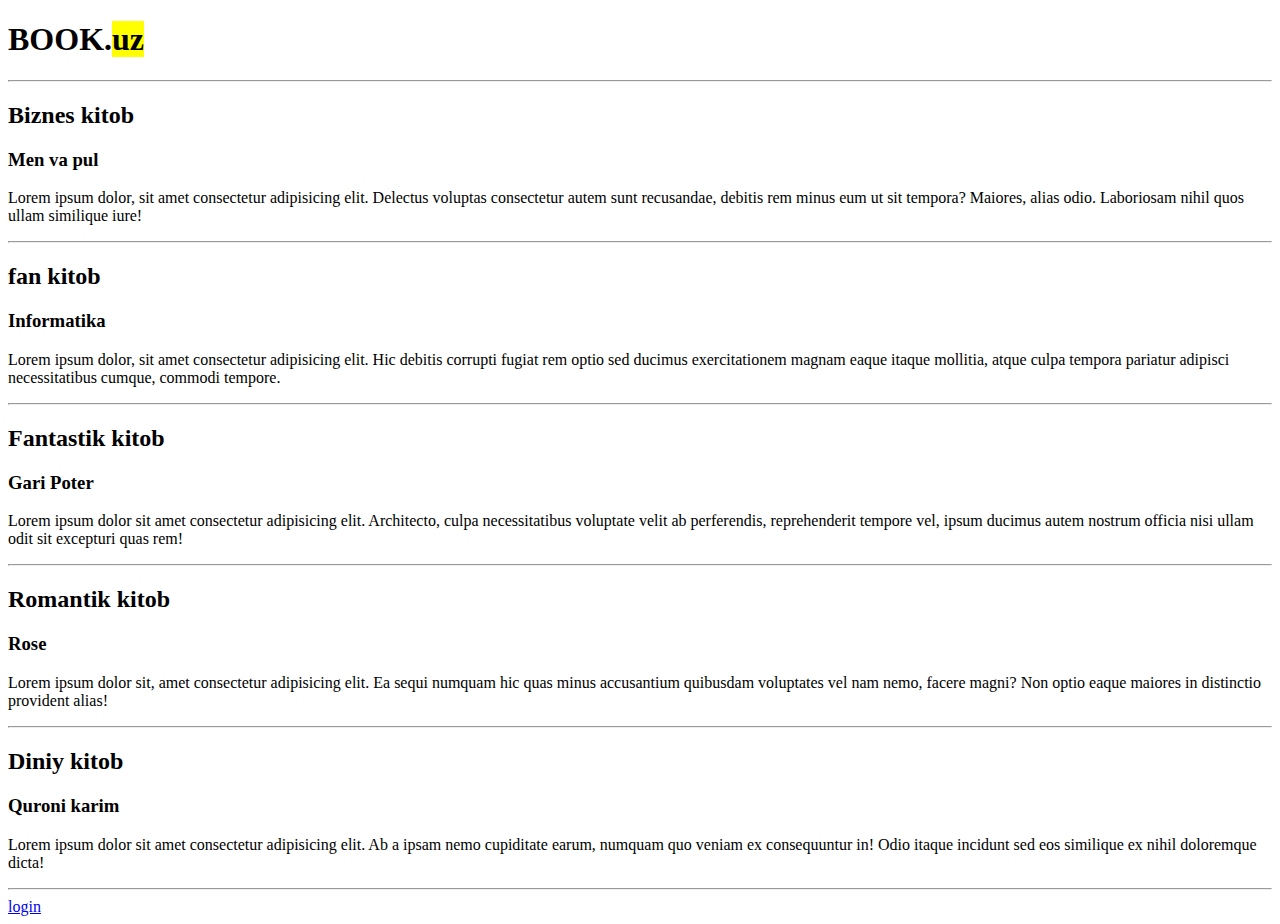
<file: index.html>
<!DOCTYPE html>
<html lang="en">
<head>
    <meta charset="UTF-8">
    <meta http-equiv="X-UA-Compatible" content="IE=edge">
    <meta name="viewport" content="width=device-width, initial-scale=1.0">
    <title>Document</title>
</head>
<body>
    <h1>BOOK.<mark>uz</mark></h1>
    <hr>
    <h2><b>Biznes kitob</b></h2>
    <h3>Men va pul</h3>
    <p>Lorem ipsum dolor, sit amet consectetur adipisicing elit. Delectus voluptas consectetur autem sunt recusandae, debitis rem minus eum ut sit tempora? Maiores, alias odio. Laboriosam nihil quos ullam similique iure!</p>
    <hr>
    <h2><b>fan kitob</b></h2>
    <h3>Informatika</h3>
    <p>Lorem ipsum dolor, sit amet consectetur adipisicing elit. Hic debitis corrupti fugiat rem optio sed ducimus exercitationem magnam eaque itaque mollitia, atque culpa tempora pariatur adipisci necessitatibus cumque, commodi tempore.</p>
    <hr>
    <h2><b>Fantastik kitob</b></h2>
    <h3>Gari Poter</h3>
    <p>Lorem ipsum dolor sit amet consectetur adipisicing elit. Architecto, culpa necessitatibus voluptate velit ab perferendis, reprehenderit tempore vel, ipsum ducimus autem nostrum officia nisi ullam odit sit excepturi quas rem!</p>
    <hr>
    <h2><b>Romantik kitob</b></h2>
    <h3>Rose</h3>
    <p>Lorem ipsum dolor sit, amet consectetur adipisicing elit. Ea sequi numquam hic quas minus accusantium quibusdam voluptates vel nam nemo, facere magni? Non optio eaque maiores in distinctio provident alias!</p>
    <hr>
    <h2><b>Diniy kitob</b></h2>
    <h3>Quroni karim</h3>
    <p>Lorem ipsum dolor sit amet consectetur adipisicing elit. Ab a ipsam nemo cupiditate earum, numquam quo veniam ex consequuntur in! Odio itaque incidunt sed eos similique ex nihil doloremque dicta!</p>
    <hr>
    <a href="login.html">login</a>
</body>
</html>
</file>
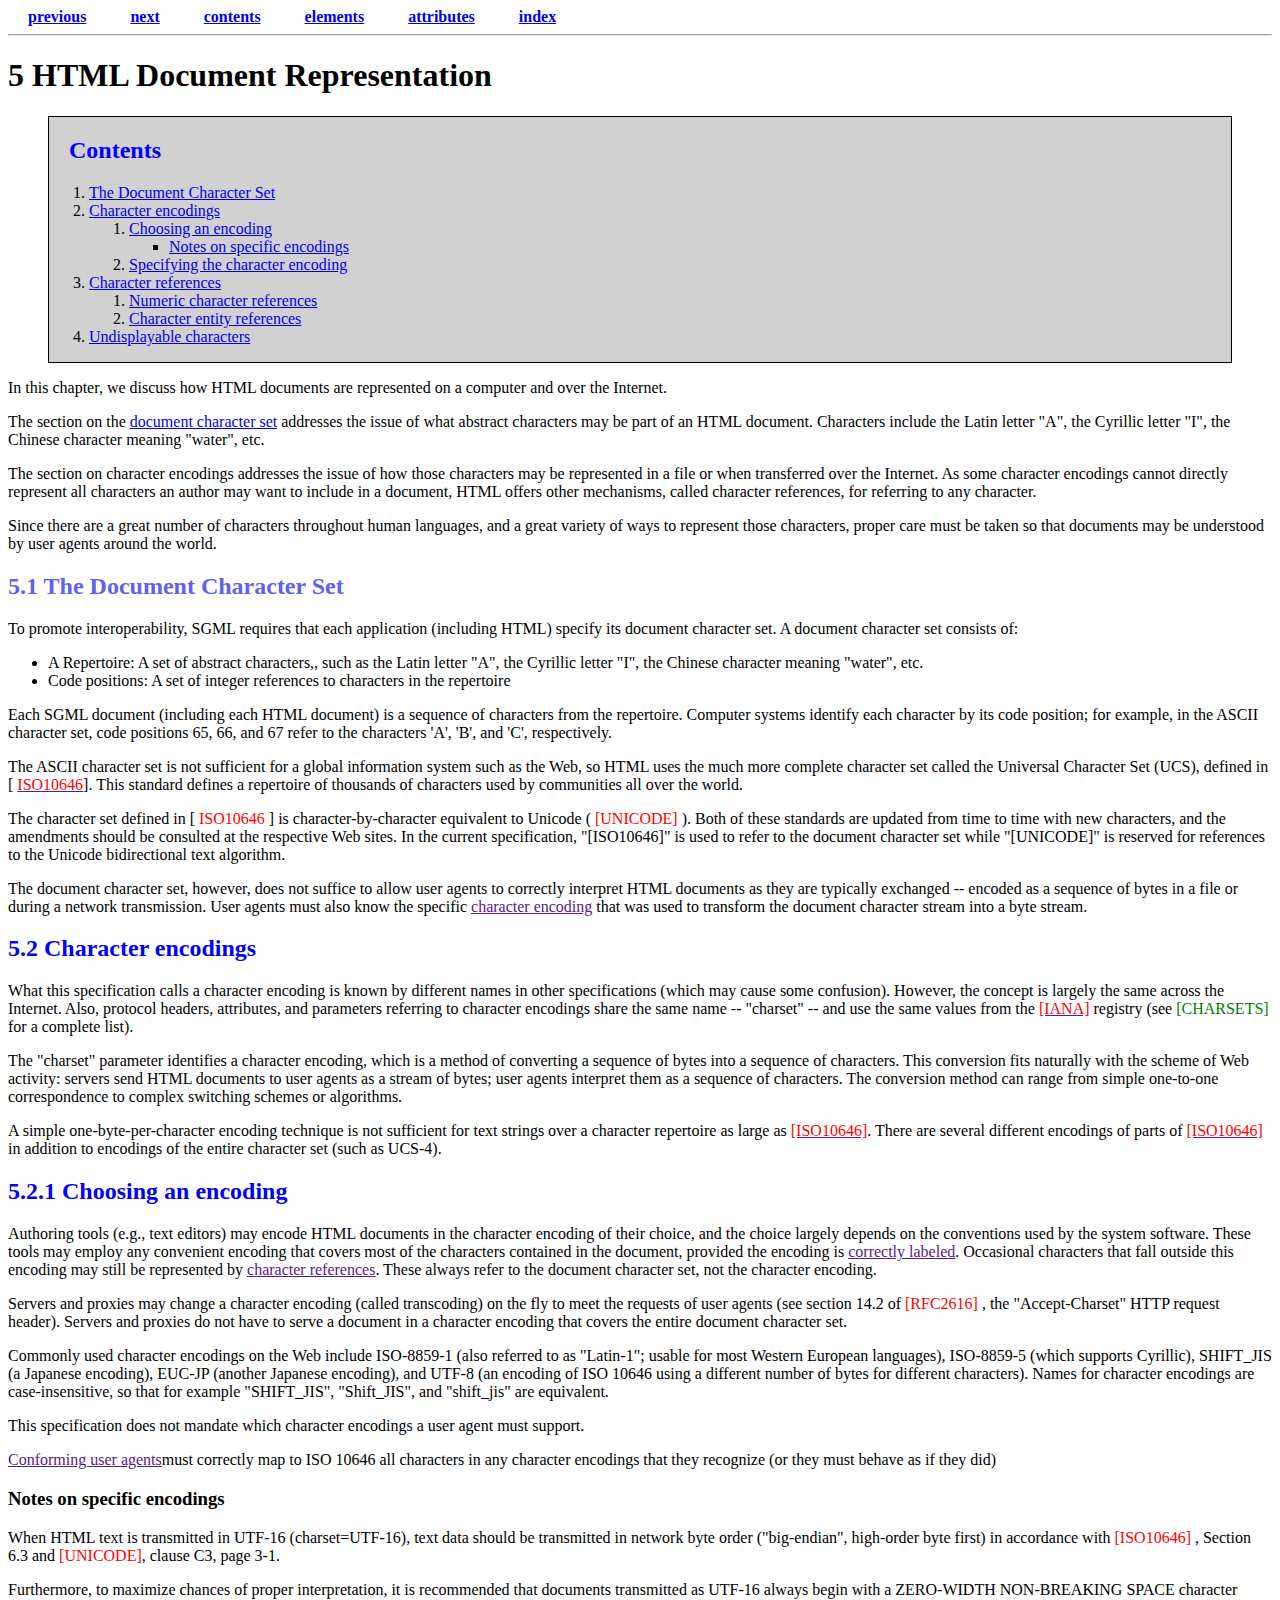
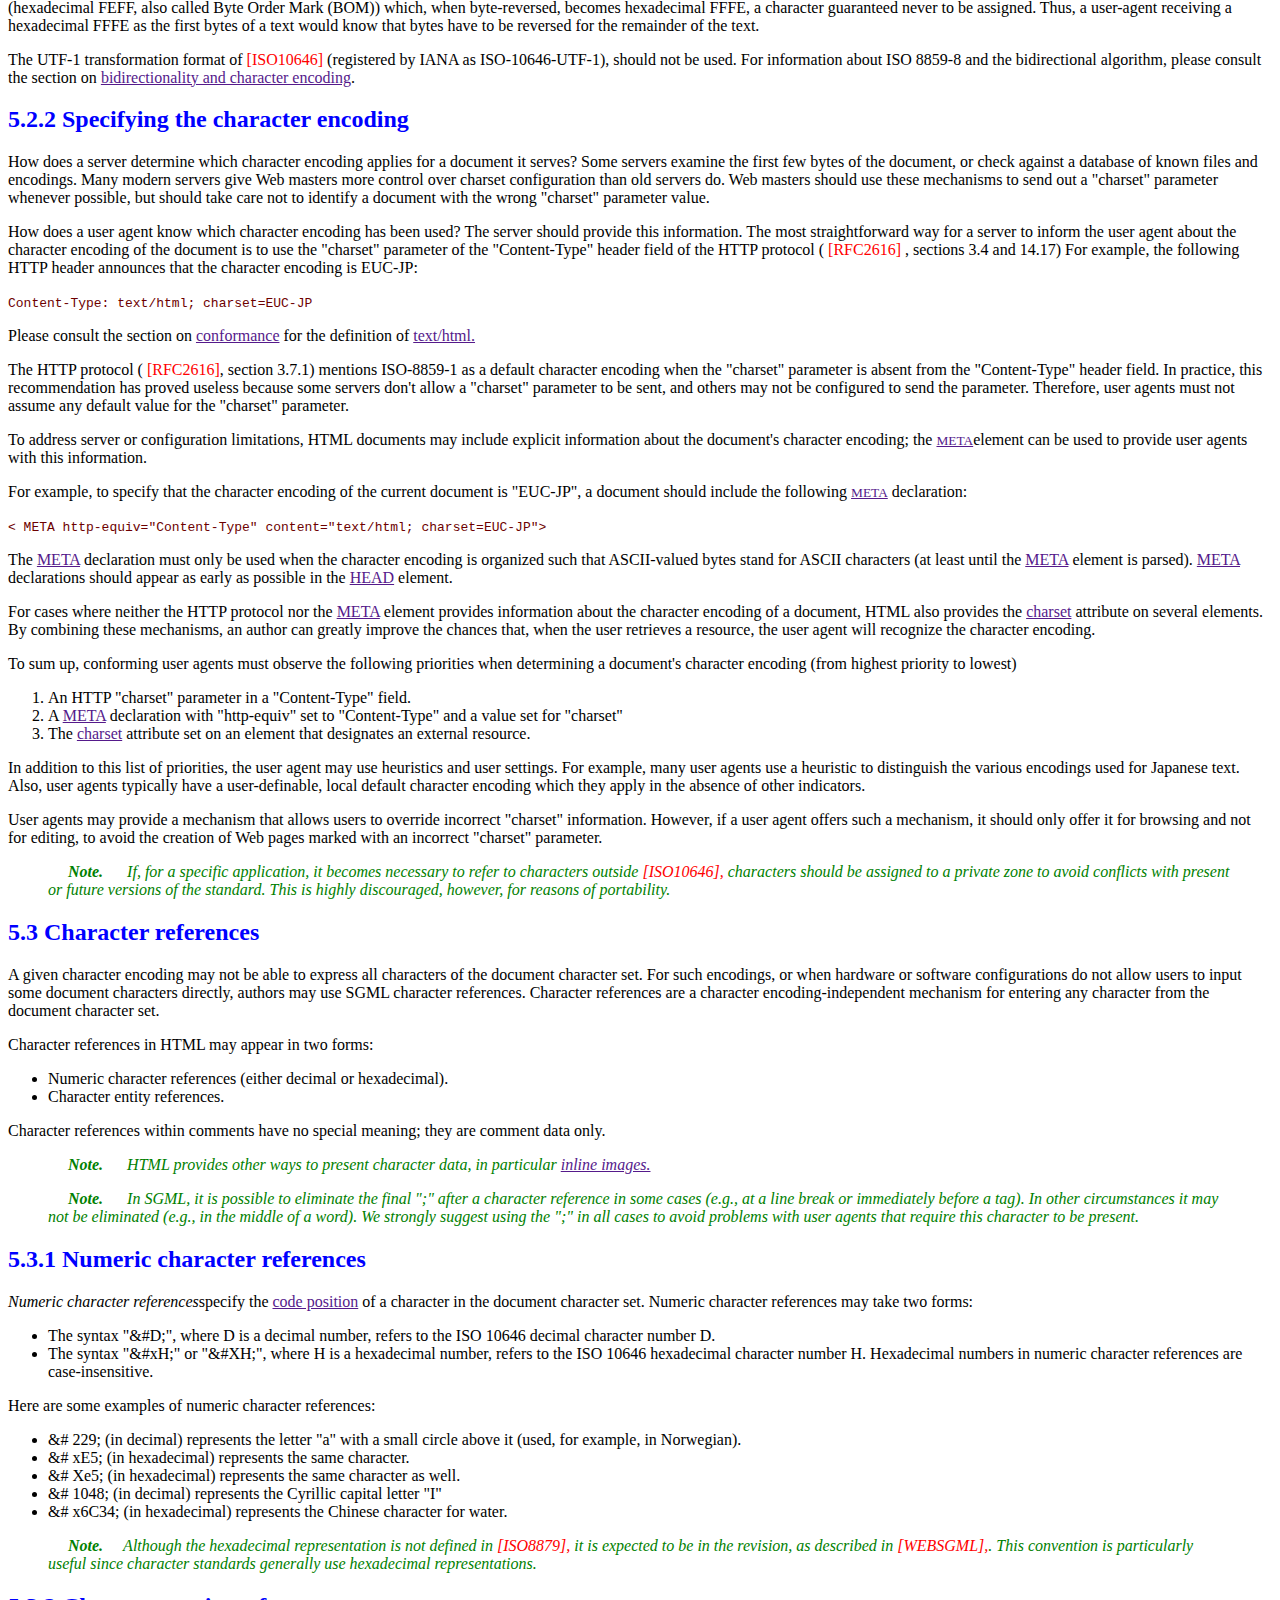
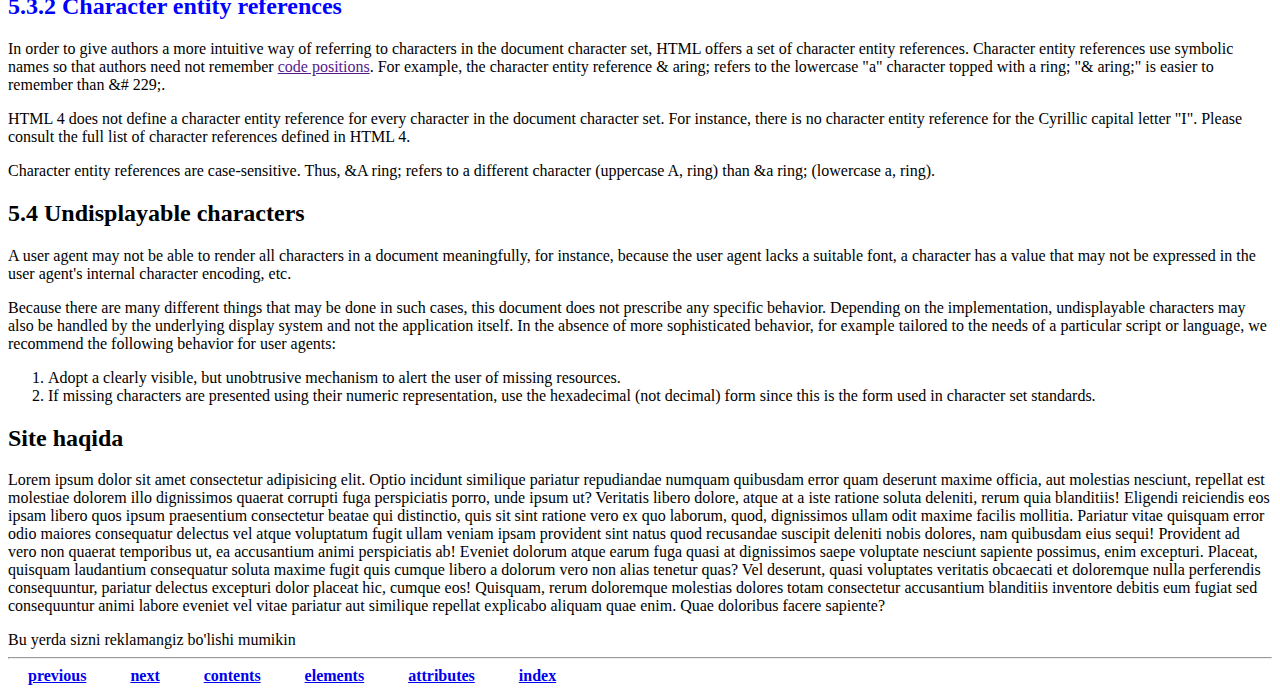
<file: amaliyot/index.html>
<!DOCTYPE html>
<html lang="en">
<head>
    <meta charset="UTF-8">
    <meta http-equiv="X-UA-Compatible" content="IE=edge">
    <meta name="viewport" content="width=device-width, initial-scale=1.0">
    <title>Document</title>
    <style>
        *{
            scroll-behavior: smooth !important;
        }
        b{
            margin: 10px;
            padding: 0 10px;
            text-align: center;
        }

    </style>
</head>
<body>
    <nav>
        <b><a href="#">previous</a></b>
        <b><a href="#">next</a></b>
        <b><a href="#">contents</a></b>
        <b><a href="#">elements</a></b>
        <b><a href="#">attributes</a></b>
        <b><a href="#">index</a></b>
    </nav>
    <hr>
    <h1>5 HTML Document Representation</h1>
    <blockquote>
    <div style="border: 1px solid black; background:rgb(209, 209, 209);">

        <p>
        <h2 style="color: blue;"><b>Contents</b></h2>
        </p>
        <ol>
            <li><a href="#5.1 The Document Character Set">The Document Character Set</a></li>
            <li><a href="#5.2 Character encodings">Character encodings</a>
                <ol>
                    <li><a href="#5.2.1 Choosing an encoding">Choosing an encoding</a>
                        <ul style="list-style-type: square;">
                            <li><a href="#Notes on specific encodings">Notes on specific encodings</a></li>
                        </ul>
                        <li><a href="#5.2.2 Specifying the character encoding">Specifying the character encoding</a></li>
                    </li>
                </ol>
                <li><a href="#5.3 Character references">Character references</a></li>
            </li>
            <ol>
                <li><a href="#5.3.1 Numeric character references">Numeric character references</a></li>
                <li><a href="#5.3.2 Character entity references">Character entity references</a></li>
            </ol>
            <li><a href="#5.4 Undisplayable characters">Undisplayable characters</a></li>
        </ol>
    </div>
</blockquote>
    <p>In this chapter, we discuss how HTML documents are represented on a computer and over the Internet.</p>
    <p>The section on the <a href="#5.1 The Document Character Set">document character set</a> addresses the issue of what abstract characters may be part of an HTML document. Characters include the Latin letter "A", the Cyrillic letter "I", the Chinese character meaning "water", etc.</p>
    <p>The section on character encodings addresses the issue of how those characters may be represented in a file or when transferred over the Internet. As some character encodings cannot directly represent all characters an author may want to include in a document, HTML offers other mechanisms, called character references, for referring to any character.</p>
    <p>Since there are a great number of characters throughout human languages, and a great variety of ways to represent those characters, proper care must be taken so that documents may be understood by user agents around the world.</p>
    <main>

        <section id="5.1 The Document Character Set">
    <h2 style="color: rgb(97, 97, 240);" id="5.1 The Document Character Set">5.1 The Document Character Set</h2>
    <p>To promote interoperability, SGML requires that each application (including HTML) specify its document character set. A document character set consists of:</p>

    <ul>
        <li>A Repertoire: A set of abstract characters,, such as the Latin letter "A", the Cyrillic letter "I", the Chinese character meaning "water", etc.</li>
        <li>Code positions: A set of integer references to characters in the repertoire</li>
    </ul>
    
    <p>Each SGML document (including each HTML document) is a sequence of characters from the repertoire. Computer systems identify each character by its code position; for example, in the ASCII character set, code positions 65, 66, and 67 refer to the characters 'A', 'B', and 'C', respectively.</p>
    <p>The ASCII character set is not sufficient for a global information system such as the Web, so HTML uses the much more complete character set called the Universal Character Set (UCS), defined in [ <a href=""><span style="color: red;">ISO10646</span></a>]. This standard defines a repertoire of thousands of characters used by communities all over the world.</p>
    <p>The character set defined in [ <span style="color: red;">ISO10646</span> ] is character-by-character equivalent to Unicode ( <span style="color: red;">[UNICODE]</span> ). Both of these standards are updated from time to time with new characters, and the amendments should be consulted at the respective Web sites. In the current specification, "[ISO10646]" is used to refer to the document character set while "[UNICODE]" is reserved for references to the Unicode bidirectional text algorithm.</p>
    <p>The document character set, however, does not suffice to allow user agents to correctly interpret HTML documents as they are typically exchanged -- encoded as a sequence of bytes in a file or during a network transmission. User agents must also know the specific <a href="">character encoding</a> that was used to transform the document character stream into a byte stream.</p>
</section>

<section  id="5.2 Character encodings">
    <h2 style="color: blue;">5.2 Character encodings</h2>
    <p>What this specification calls a character encoding is known by different names in other specifications (which may cause some confusion). However, the concept is largely the same across the Internet. Also, protocol headers, attributes, and parameters referring to character encodings share the same name -- "charset" -- and use the same values from the      <a href=""><span style="color: red;">[IANA]</span></a> registry (see <span style="color: green;">[CHARSETS]</span>  for a complete list).</p>
    <p>The "charset" parameter identifies a character encoding, which is a method of converting a sequence of bytes into a sequence of characters. This conversion fits naturally with the scheme of Web activity: servers send HTML documents to user agents as a stream of bytes; user agents interpret them as a sequence of characters. The conversion method can range from simple one-to-one correspondence to complex switching schemes or algorithms.</p>
    <p>A simple one-byte-per-character encoding technique is not sufficient for text strings over a character repertoire as large as <a href=""><span style="color: red;">[ISO10646]</span></a>. There are several different encodings of parts of <a href=""><span style="color: red;">[ISO10646]</span></a> in addition to encodings of the entire character set (such as UCS-4).</p>
</section>

<section id="5.2.1 Choosing an encoding">
    <h2 style="color: blue;">5.2.1 Choosing an encoding</h2>
    Authoring tools (e.g., text editors) may encode HTML documents in the character encoding of their choice, and the choice largely depends on the conventions used by the system software. These tools may employ any convenient encoding that covers most of the characters contained in the document, provided the encoding is <a href=""> correctly labeled</a>. Occasional characters that fall outside this encoding may still be represented by <a href="">character references</a>. These always refer to the document character set, not the character encoding.

    <p>Servers and proxies may change a character encoding (called transcoding) on the fly to meet the requests of user agents (see section 14.2 of<a href=""></a> <span style="color: red;">[RFC2616]</span></a> , the "Accept-Charset" HTTP request header). Servers and proxies do not have to serve a document in a character encoding that covers the entire document character set.</p>

    <p>Commonly used character encodings on the Web include ISO-8859-1 (also referred to as "Latin-1"; usable for most Western European languages), ISO-8859-5 (which supports Cyrillic), SHIFT_JIS (a Japanese encoding), EUC-JP (another Japanese encoding), and UTF-8 (an encoding of ISO 10646 using a different number of bytes for different characters). Names for character encodings are case-insensitive, so that for example "SHIFT_JIS", "Shift_JIS", and "shift_jis" are equivalent.</p>

    <p>This specification does not mandate which character encodings a user agent must support.</p>

    <p><a href="">Conforming user agents</a>must correctly map to ISO 10646 all characters in any character encodings that they recognize (or they must behave as if they did)</p>
</section>

    <section id="Notes on specific encodings">
    <h3><strong>Notes on specific encodings</strong> </h3>

    <p>When HTML text is transmitted in UTF-16 (charset=UTF-16), text data should be transmitted in network byte order ("big-endian", high-order byte first) in accordance with <a href=""></a> <span style="color: red;">[ISO10646]</span></a> , Section 6.3 and <a href=""></a> <span style="color: red;">[UNICODE]</span></a>, clause C3, page 3-1.</p>

    <p>Furthermore, to maximize chances of proper interpretation, it is recommended that documents transmitted as UTF-16 always begin with a ZERO-WIDTH NON-BREAKING SPACE character (hexadecimal FEFF, also called Byte Order Mark (BOM)) which, when byte-reversed, becomes hexadecimal FFFE, a character guaranteed never to be assigned. Thus, a user-agent receiving a hexadecimal FFFE as the first bytes of a text would know that bytes have to be reversed for the remainder of the text.</p>
    
    <p>The UTF-1 transformation format of <a href=""></a> <span style="color: red;">[ISO10646] </span></a> (registered by IANA as ISO-10646-UTF-1), should not be used. For information about ISO 8859-8 and the bidirectional algorithm, please consult the section on <a href="">bidirectionality and character encoding</a>.</p>
</section>

<section id="5.2.2 Specifying the character encoding">
    <h2 style="color: blue;">5.2.2 Specifying the character encoding</h2>
    <p>How does a server determine which character encoding applies for a document it serves? Some servers examine the first few bytes of the document, or check against a database of known files and encodings. Many modern servers give Web masters more control over charset configuration than old servers do. Web masters should use these mechanisms to send out a "charset" parameter whenever possible, but should take care not to identify a document with the wrong "charset" parameter value.</p>

    <p>How does a user agent know which character encoding has been used? The server should provide this information. The most straightforward way for a server to inform the user agent about the character encoding of the document is to use the "charset" parameter of the "Content-Type" header field of the HTTP protocol (  <a href=""></a> <span style="color: red;">[RFC2616]</span></a> , sections 3.4 and 14.17) For example, the following HTTP header announces that the character encoding is EUC-JP:</p>

    <code style="color: rgb(109, 0, 0);">Content-Type: text/html; charset=EUC-JP</code>

    <p>Please consult the section on <a href="">conformance</a>  for the definition of <a href="">text/html.</a></p>

    <p>The HTTP protocol ( <a href=""></a> <span style="color: red;">[RFC2616]</span></a>, section 3.7.1) mentions ISO-8859-1 as a default character encoding when the "charset" parameter is absent from the "Content-Type" header field. In practice, this recommendation has proved useless because some servers don't allow a "charset" parameter to be sent, and others may not be configured to send the parameter. Therefore, user agents must not assume any default value for the "charset" parameter.</p>

    <p>To address server or configuration limitations, HTML documents may include explicit information about the document's character encoding; the <a href=""><small>META</small></a>element can be used to provide user agents with this information.</p>

    <p>
        For example, to specify that the character encoding of the current document is "EUC-JP", a document should include the following <a href=""><small>META</small></a> declaration:</p>

        <code style="color: rgb(109, 0, 0);">< META http-equiv="Content-Type" content="text/html; charset=EUC-JP"></code>

        <p>The <a href="">META</a> declaration must only be used when the character encoding is organized such that ASCII-valued bytes stand for ASCII characters (at least until the <a href="">META</a> element is parsed). <a href="">META</a> declarations should appear as early as possible in the <a href="">HEAD</a> element.</p>

        <p>For cases where neither the HTTP protocol nor the <a href="">META</a> element provides information about the character encoding of a document, HTML also provides the <a href="">charset</a> attribute on several elements. By combining these mechanisms, an author can greatly improve the chances that, when the user retrieves a resource, the user agent will recognize the character encoding.</p>

        <p>To sum up, conforming user agents must observe the following priorities when determining a document's character encoding (from highest priority to lowest)</p>

        <ol>
            <li>An HTTP "charset" parameter in a "Content-Type" field.</li>
            <li>A <a href="">META</a> declaration with "http-equiv" set to "Content-Type" and a value set for "charset"</li>
            <li>The <a href="">charset</a>  attribute set on an element that designates an external resource.</li>
        </ol>

        <p>In addition to this list of priorities, the user agent may use heuristics and user settings. For example, many user agents use a heuristic to distinguish the various encodings used for Japanese text. Also, user agents typically have a user-definable, local default character encoding which they apply in the absence of other indicators.</p>

        <p>User agents may provide a mechanism that allows users to override incorrect "charset" information. However, if a user agent offers such a mechanism, it should only offer it for browsing and not for editing, to avoid the creation of Web pages marked with an incorrect "charset" parameter.</p>
<blockquote cite="">
        <p style="color: green;"><i><b>Note.</b> If, for a specific application, it becomes necessary to refer to characters outside <a href=""></a> <span style="color: red;">[ISO10646],</span></a> characters should be assigned to a private zone to avoid conflicts with present or future versions of the standard. This is highly discouraged, however, for reasons of portability.</i></p>
    </blockquote>
</section>

<section id="5.3 Character references">
    <h2 style="color: blue;">5.3 Character references</h2>

    <p>A given character encoding may not be able to express all characters of the document character set. For such encodings, or when hardware or software configurations do not allow users to input some document characters directly, authors may use SGML character references. Character references are a character encoding-independent mechanism for entering any character from the document character set.</p>

    <p>Character references in HTML may appear in two forms:</p>
    
    <ul>
        <li>Numeric character references (either decimal or hexadecimal).</li>
        <li>Character entity references.</li>
    </ul>

    <p>Character references within comments have no special meaning; they are comment data only.</p>

    <blockquote cite="">
        <p style="color: green;"><i><b>Note.</b> HTML provides other ways to present character data, in particular <a href=""> inline images.</a></i></p>
    </blockquote>

    <blockquote cite="">
        <p style="color: green;"><i><b>Note.</b> In SGML, it is possible to eliminate the final ";" after a character reference in some cases (e.g., at a line break or immediately before a tag). In other circumstances it may not be eliminated (e.g., in the middle of a word). We strongly suggest using the ";" in all cases to avoid problems with user agents that require this character to be present.</i></p>
    </blockquote>
</section>

<section id="5.3.1 Numeric character references">
    <h2 style="color: blue;">5.3.1 Numeric character references</h2>
    <p><i>Numeric character references</i>specify the <a href="">code position</a>  of a character in the document character set. Numeric character references may take two forms:</p>
    <ul>
        <li>The syntax "&#D;", where D is a decimal number, refers to the ISO 10646 decimal character number D.</li>
        <li>The syntax "&#xH;" or "&#XH;", where H is a hexadecimal number, refers to the ISO 10646 hexadecimal character number H. Hexadecimal numbers in numeric character references are case-insensitive.</li>
    </ul>

    <p>Here are some examples of numeric character references:</p>

    <ul>
        <li>&# 229; (in decimal) represents the letter "a" with a small circle above it (used, for example, in Norwegian).</li>
        <li>&# xE5; (in hexadecimal) represents the same character.</li>
        <li>&# Xe5; (in hexadecimal) represents the same character as well.
        </li>
        <li>&# 1048; (in decimal) represents the Cyrillic capital letter "I"</li>
        <li>&# x6C34; (in hexadecimal) represents the Chinese character for water.</li>
    </ul>

    <blockquote cite="">
        <p style="color: green;"><i><b>Note.</b>Although the hexadecimal representation is not defined in <span style="color: red;"> [ISO8879],</span> it is expected to be in the revision, as described in  <span style="color: red;">[WEBSGML],</span>. This convention is particularly useful since character standards generally use hexadecimal representations.</i></p>
    </blockquote>
</section>
<section id="5.3.2 Character entity references">
    <h2 style="color: blue;">5.3.2 Character entity references</h2>

    <p>In order to give authors a more intuitive way of referring to characters in the document character set, HTML offers a set of character entity references. Character entity references use symbolic names so that authors need not remember    <a href="">code positions</a>. For example, the character entity reference & aring; refers to the lowercase "a" character topped with a ring; "& aring;" is easier to remember than &# 229;.
    </p>

    <p>HTML 4 does not define a character entity reference for every character in the document character set. For instance, there is no character entity reference for the Cyrillic capital letter "I". Please consult the full list of character references defined in HTML 4.</p>

    <p>Character entity references are case-sensitive. Thus, &A ring; refers to a different character (uppercase A, ring) than &a ring; (lowercase a, ring).</p>
</section>

<section id="5.4 Undisplayable characters">

    <h2>5.4 Undisplayable characters</h2>

    <p>A user agent may not be able to render all characters in a document meaningfully, for instance, because the user agent lacks a suitable font, a character has a value that may not be expressed in the user agent's internal character encoding, etc.</p>
    
    <p>Because there are many different things that may be done in such cases, this document does not prescribe any specific behavior. Depending on the implementation, undisplayable characters may also be handled by the underlying display system and not the application itself. In the absence of more sophisticated behavior, for example tailored to the needs of a particular script or language, we recommend the following behavior for user agents:</p>

    <ol>
        <li>Adopt a clearly visible, but unobtrusive mechanism to alert the user of missing resources.</li>
        <li>If missing characters are presented using their numeric representation, use the hexadecimal (not decimal) form since this is the form used in character set standards.</li>
    </ol>

</section>
    </main>
    <article>
        <h2>Site haqida</h2>
        <p>Lorem ipsum dolor sit amet consectetur adipisicing elit. Optio incidunt similique pariatur repudiandae numquam quibusdam error quam deserunt maxime officia, aut molestias nesciunt, repellat est molestiae dolorem illo dignissimos quaerat corrupti fuga perspiciatis porro, unde ipsum ut? Veritatis libero dolore, atque at a iste ratione soluta deleniti, rerum quia blanditiis! Eligendi reiciendis eos ipsam libero quos ipsum praesentium consectetur beatae qui distinctio, quis sit sint ratione vero ex quo laborum, quod, dignissimos ullam odit maxime facilis mollitia. Pariatur vitae quisquam error odio maiores consequatur delectus vel atque voluptatum fugit ullam veniam ipsam provident sint natus quod recusandae suscipit deleniti nobis dolores, nam quibusdam eius sequi! Provident ad vero non quaerat temporibus ut, ea accusantium animi perspiciatis ab! Eveniet dolorum atque earum fuga quasi at dignissimos saepe voluptate nesciunt sapiente possimus, enim excepturi. Placeat, quisquam laudantium consequatur soluta maxime fugit quis cumque libero a dolorum vero non alias tenetur quas? Vel deserunt, quasi voluptates veritatis obcaecati et doloremque nulla perferendis consequuntur, pariatur delectus excepturi dolor placeat hic, cumque eos! Quisquam, rerum doloremque molestias dolores totam consectetur accusantium blanditiis inventore debitis eum fugiat sed consequuntur animi labore eveniet vel vitae pariatur aut similique repellat explicabo aliquam quae enim. Quae doloribus facere sapiente?</p>
    </article>
    <aside>
        Bu yerda sizni reklamangiz bo'lishi mumikin
    </aside>
    <hr>
    <footer>
        <b><a href="#">previous</a></b>
        <b><a href="#">next</a></b>
        <b><a href="#">contents</a></b>
        <b><a href="#">elements</a></b>
        <b><a href="#">attributes</a></b>
        <b><a href="#">index</a></b>
    </footer>
</body>
</html>
</file>
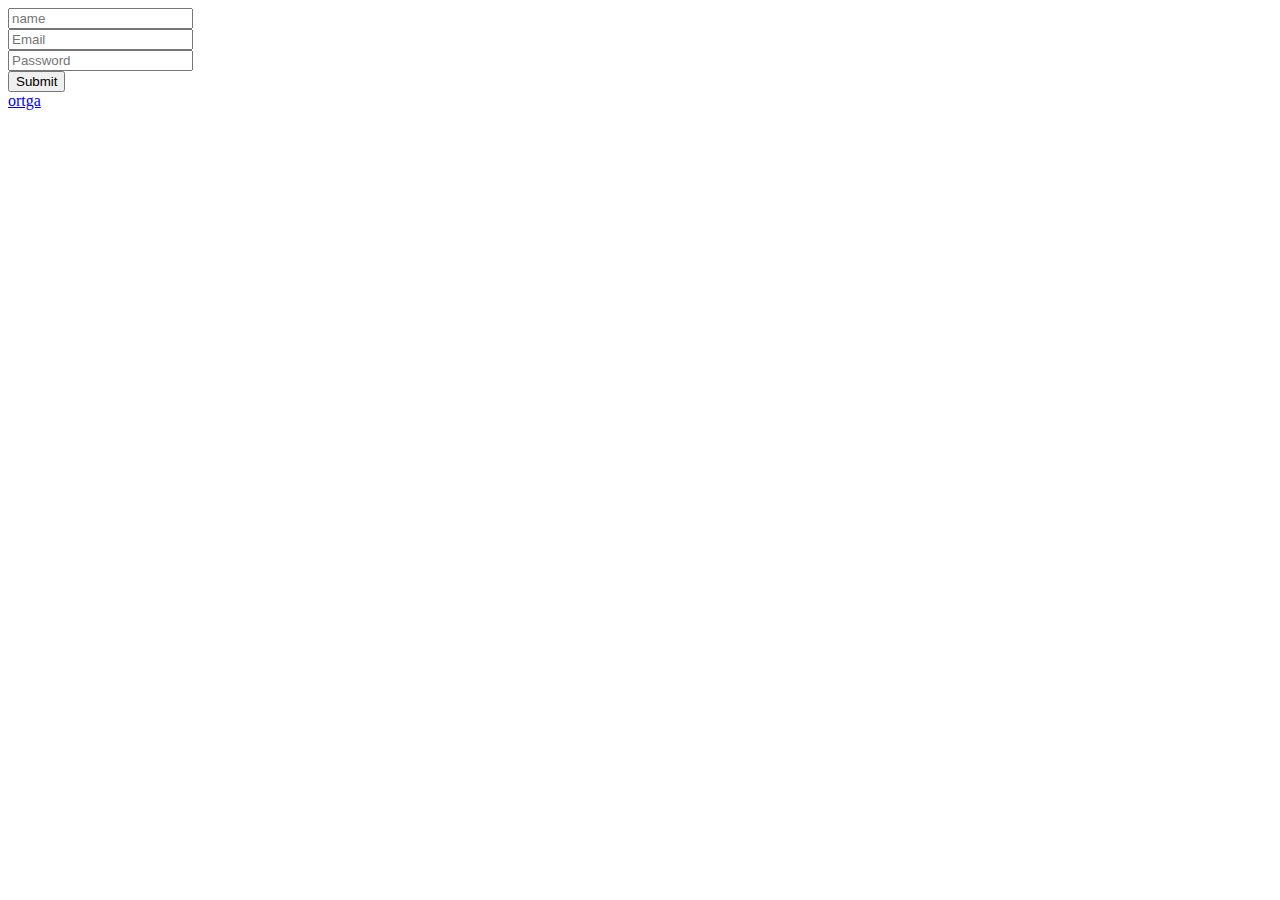
<file: login.html>
<!DOCTYPE html>
<html lang="en">
<head>
    <meta charset="UTF-8">
    <meta http-equiv="X-UA-Compatible" content="IE=edge">
    <meta name="viewport" content="width=device-width, initial-scale=1.0">
    <title>Document</title>
</head>
<body>
    <input type="name" placeholder="name">
    <br>
    <input type="Email" placeholder="Email">
    <br>
    <input type="password" placeholder="Password">
    <br>
    <input type="submit">
    <br>
    <a href="index.html">ortga</a>
</body>
</html>
</file>
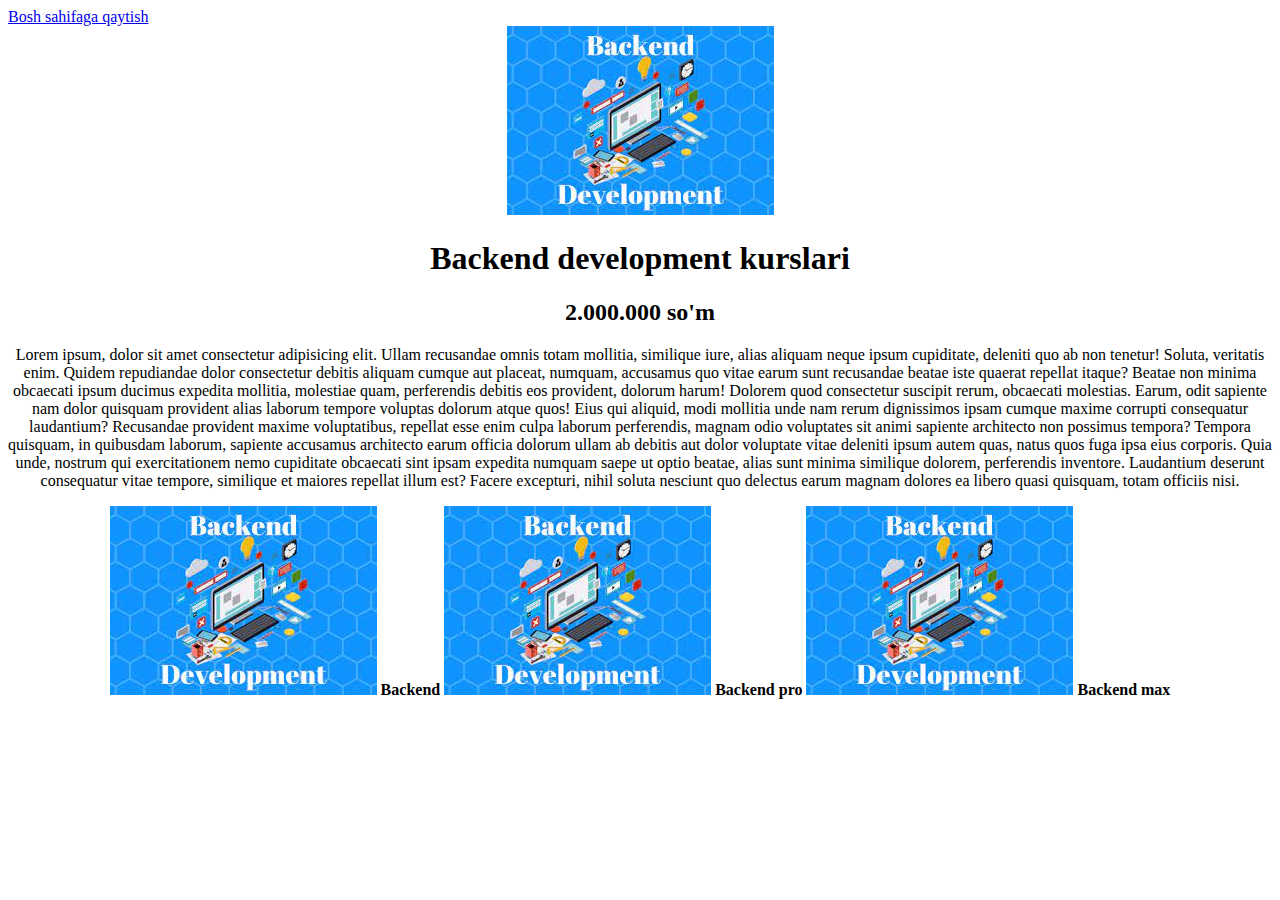
<file: 2-dars/Backend.html>
<!DOCTYPE html>
<html lang="en">
<head>
    <meta charset="UTF-8">
    <meta http-equiv="X-UA-Compatible" content="IE=edge">
    <meta name="viewport" content="width=device-width, initial-scale=1.0">
    <title>Document</title>
</head>
<body>
    <a href="index_praktik.html">Bosh sahifaga qaytish</a>
    <center>
        <img src="image/bac.jpg" alt="">
        <h1>Backend development kurslari</h1>
        <h2>2.000.000 so'm</h2>
        <p>Lorem ipsum, dolor sit amet consectetur adipisicing elit. Ullam recusandae omnis totam mollitia, similique iure, alias aliquam neque ipsum cupiditate, deleniti quo ab non tenetur! Soluta, veritatis enim. Quidem repudiandae dolor consectetur debitis aliquam cumque aut placeat, numquam, accusamus quo vitae earum sunt recusandae beatae iste quaerat repellat itaque? Beatae non minima obcaecati ipsum ducimus expedita mollitia, molestiae quam, perferendis debitis eos provident, dolorum harum! Dolorem quod consectetur suscipit rerum, obcaecati molestias. Earum, odit sapiente nam dolor quisquam provident alias laborum tempore voluptas dolorum atque quos! Eius qui aliquid, modi mollitia unde nam rerum dignissimos ipsam cumque maxime corrupti consequatur laudantium? Recusandae provident maxime voluptatibus, repellat esse enim culpa laborum perferendis, magnam odio voluptates sit animi sapiente architecto non possimus tempora? Tempora quisquam, in quibusdam laborum, sapiente accusamus architecto earum officia dolorum ullam ab debitis aut dolor voluptate vitae deleniti ipsum autem quas, natus quos fuga ipsa eius corporis. Quia unde, nostrum qui exercitationem nemo cupiditate obcaecati sint ipsam expedita numquam saepe ut optio beatae, alias sunt minima similique dolorem, perferendis inventore. Laudantium deserunt consequatur vitae tempore, similique et maiores repellat illum est? Facere excepturi, nihil soluta nesciunt quo delectus earum magnam dolores ea libero quasi quisquam, totam officiis nisi.</p>
        <span><img src="image/bac.jpg" alt=""></span>
        <b>Backend</b>
        <span><img src="image/bac.jpg" alt=""></span>
        <b>Backend pro</b>
        <span><img src="image/bac.jpg" alt=""></span>
        <b>Backend max</b>
    </center>
</body>
</html>
</file>
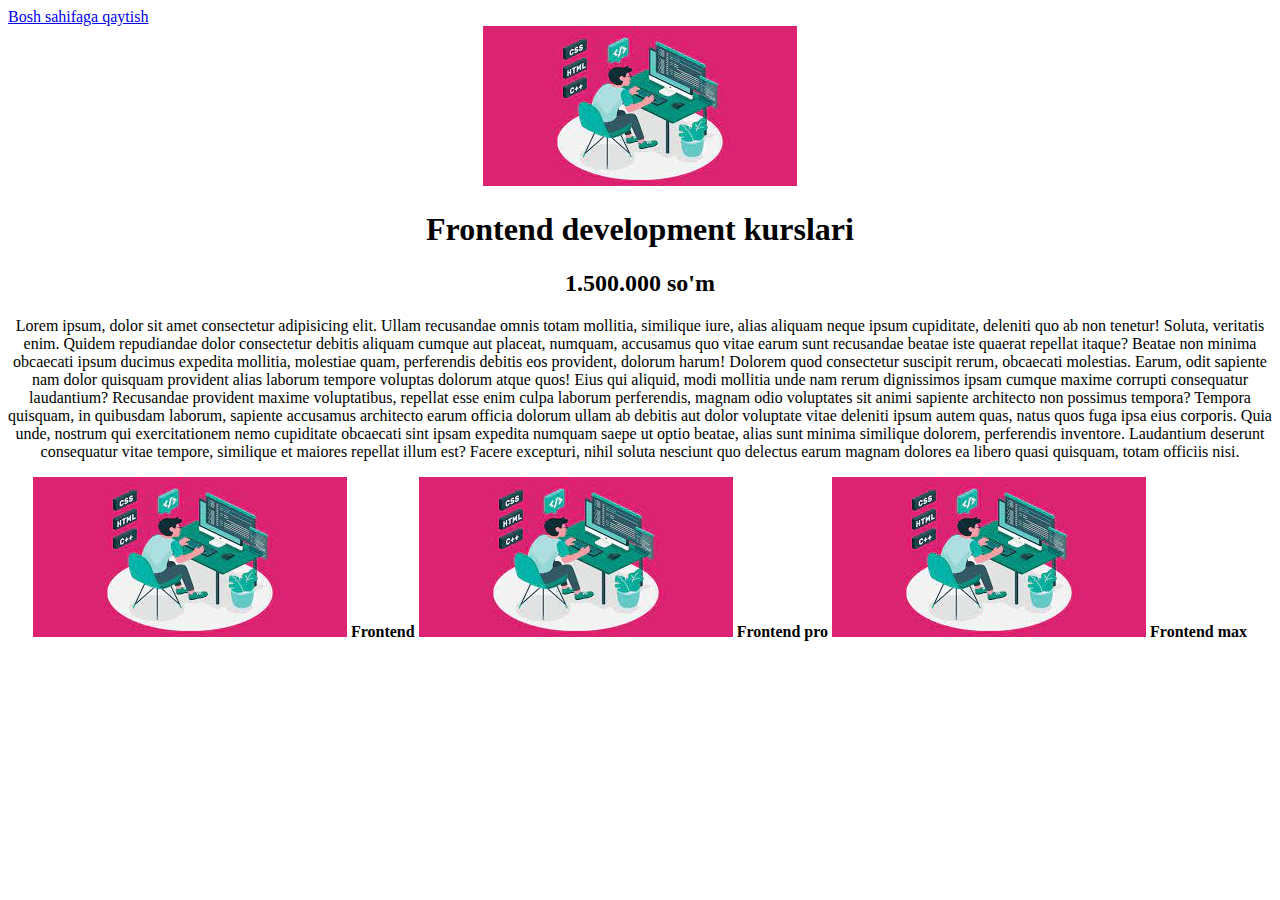
<file: 2-dars/frontend.html>
<!DOCTYPE html>
<html lang="en">
<head>
    <meta charset="UTF-8">
    <meta http-equiv="X-UA-Compatible" content="IE=edge">
    <meta name="viewport" content="width=device-width, initial-scale=1.0">
    <title>Document</title>
</head>
<body>
    <a href="index_praktik.html">Bosh sahifaga qaytish</a>
    <center>
        <img src="image/h.jpg" alt="">
        <h1>Frontend development kurslari</h1>
        <h2>1.500.000 so'm</h2>
        <p>Lorem ipsum, dolor sit amet consectetur adipisicing elit. Ullam recusandae omnis totam mollitia, similique iure, alias aliquam neque ipsum cupiditate, deleniti quo ab non tenetur! Soluta, veritatis enim. Quidem repudiandae dolor consectetur debitis aliquam cumque aut placeat, numquam, accusamus quo vitae earum sunt recusandae beatae iste quaerat repellat itaque? Beatae non minima obcaecati ipsum ducimus expedita mollitia, molestiae quam, perferendis debitis eos provident, dolorum harum! Dolorem quod consectetur suscipit rerum, obcaecati molestias. Earum, odit sapiente nam dolor quisquam provident alias laborum tempore voluptas dolorum atque quos! Eius qui aliquid, modi mollitia unde nam rerum dignissimos ipsam cumque maxime corrupti consequatur laudantium? Recusandae provident maxime voluptatibus, repellat esse enim culpa laborum perferendis, magnam odio voluptates sit animi sapiente architecto non possimus tempora? Tempora quisquam, in quibusdam laborum, sapiente accusamus architecto earum officia dolorum ullam ab debitis aut dolor voluptate vitae deleniti ipsum autem quas, natus quos fuga ipsa eius corporis. Quia unde, nostrum qui exercitationem nemo cupiditate obcaecati sint ipsam expedita numquam saepe ut optio beatae, alias sunt minima similique dolorem, perferendis inventore. Laudantium deserunt consequatur vitae tempore, similique et maiores repellat illum est? Facere excepturi, nihil soluta nesciunt quo delectus earum magnam dolores ea libero quasi quisquam, totam officiis nisi.</p>
        <span><img src="image/h.jpg" alt=""></span>
        <b>Frontend</b>
        <span><img src="image/h.jpg" alt=""></span>
        <b>Frontend pro</b>
        <span><img src="image/h.jpg" alt=""></span>
        <b>Frontend max</b>
    </center>
</body>
</html>
</file>
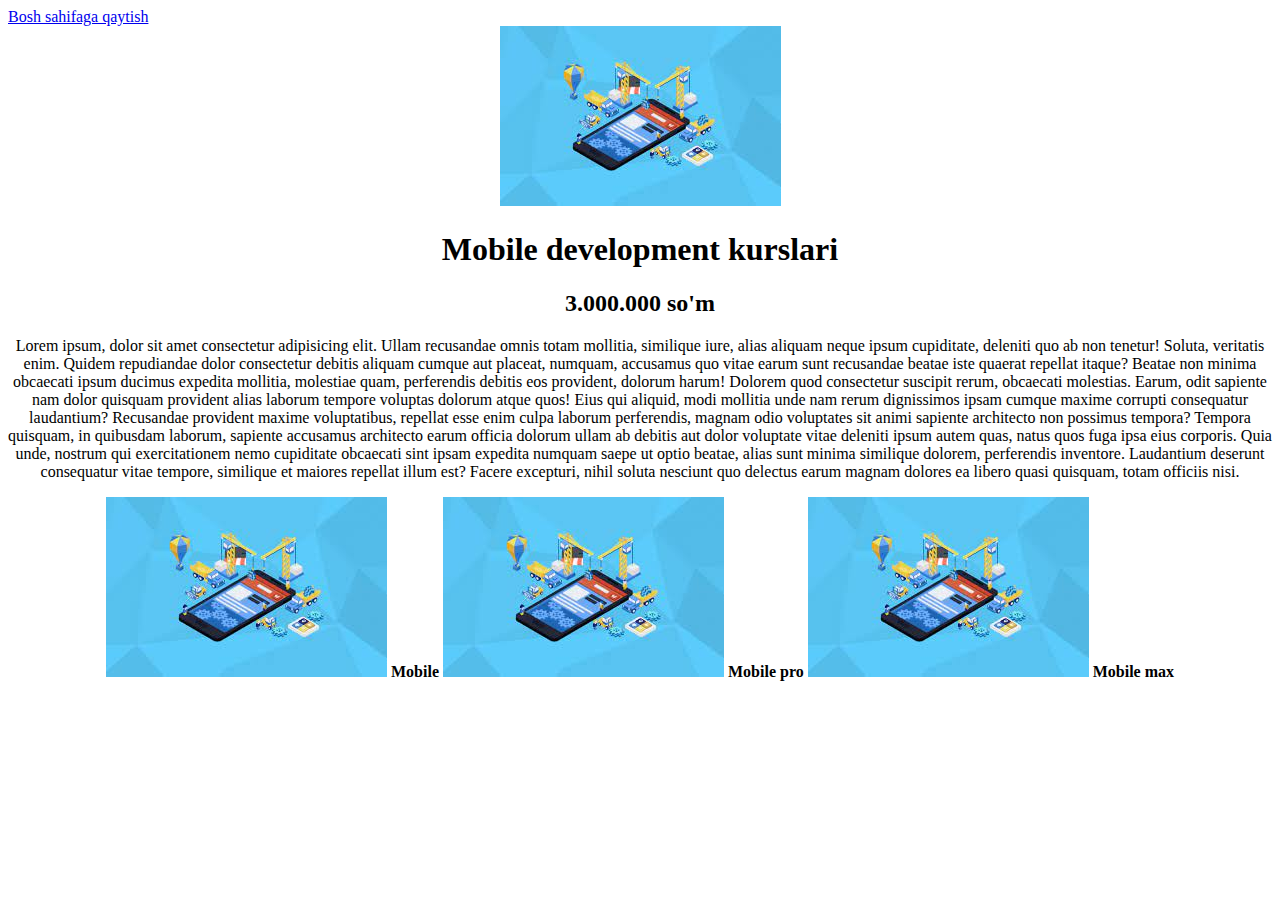
<file: 2-dars/mobile.html>
<!DOCTYPE html>
<html lang="en">
<head>
    <meta charset="UTF-8">
    <meta http-equiv="X-UA-Compatible" content="IE=edge">
    <meta name="viewport" content="width=device-width, initial-scale=1.0">
    <title>Document</title>
</head>
<body>
     <a href="index_praktik.html">Bosh sahifaga qaytish</a>
    <center>
        <img src="image/mob.jpg" alt="">
        <h1>Mobile development kurslari</h1>
        <h2>3.000.000 so'm</h2>
        <p>Lorem ipsum, dolor sit amet consectetur adipisicing elit. Ullam recusandae omnis totam mollitia, similique iure, alias aliquam neque ipsum cupiditate, deleniti quo ab non tenetur! Soluta, veritatis enim. Quidem repudiandae dolor consectetur debitis aliquam cumque aut placeat, numquam, accusamus quo vitae earum sunt recusandae beatae iste quaerat repellat itaque? Beatae non minima obcaecati ipsum ducimus expedita mollitia, molestiae quam, perferendis debitis eos provident, dolorum harum! Dolorem quod consectetur suscipit rerum, obcaecati molestias. Earum, odit sapiente nam dolor quisquam provident alias laborum tempore voluptas dolorum atque quos! Eius qui aliquid, modi mollitia unde nam rerum dignissimos ipsam cumque maxime corrupti consequatur laudantium? Recusandae provident maxime voluptatibus, repellat esse enim culpa laborum perferendis, magnam odio voluptates sit animi sapiente architecto non possimus tempora? Tempora quisquam, in quibusdam laborum, sapiente accusamus architecto earum officia dolorum ullam ab debitis aut dolor voluptate vitae deleniti ipsum autem quas, natus quos fuga ipsa eius corporis. Quia unde, nostrum qui exercitationem nemo cupiditate obcaecati sint ipsam expedita numquam saepe ut optio beatae, alias sunt minima similique dolorem, perferendis inventore. Laudantium deserunt consequatur vitae tempore, similique et maiores repellat illum est? Facere excepturi, nihil soluta nesciunt quo delectus earum magnam dolores ea libero quasi quisquam, totam officiis nisi.</p>
        <span><img src="image/mob.jpg" alt=""></span>
        <b>Mobile</b>
        <span><img src="image/mob.jpg" alt=""></span>
        <b>Mobile pro</b>
        <span><img src="image/mob.jpg" alt=""></span>
        <b>Mobile max</b>
    </center>
</body>
</html>
</file>
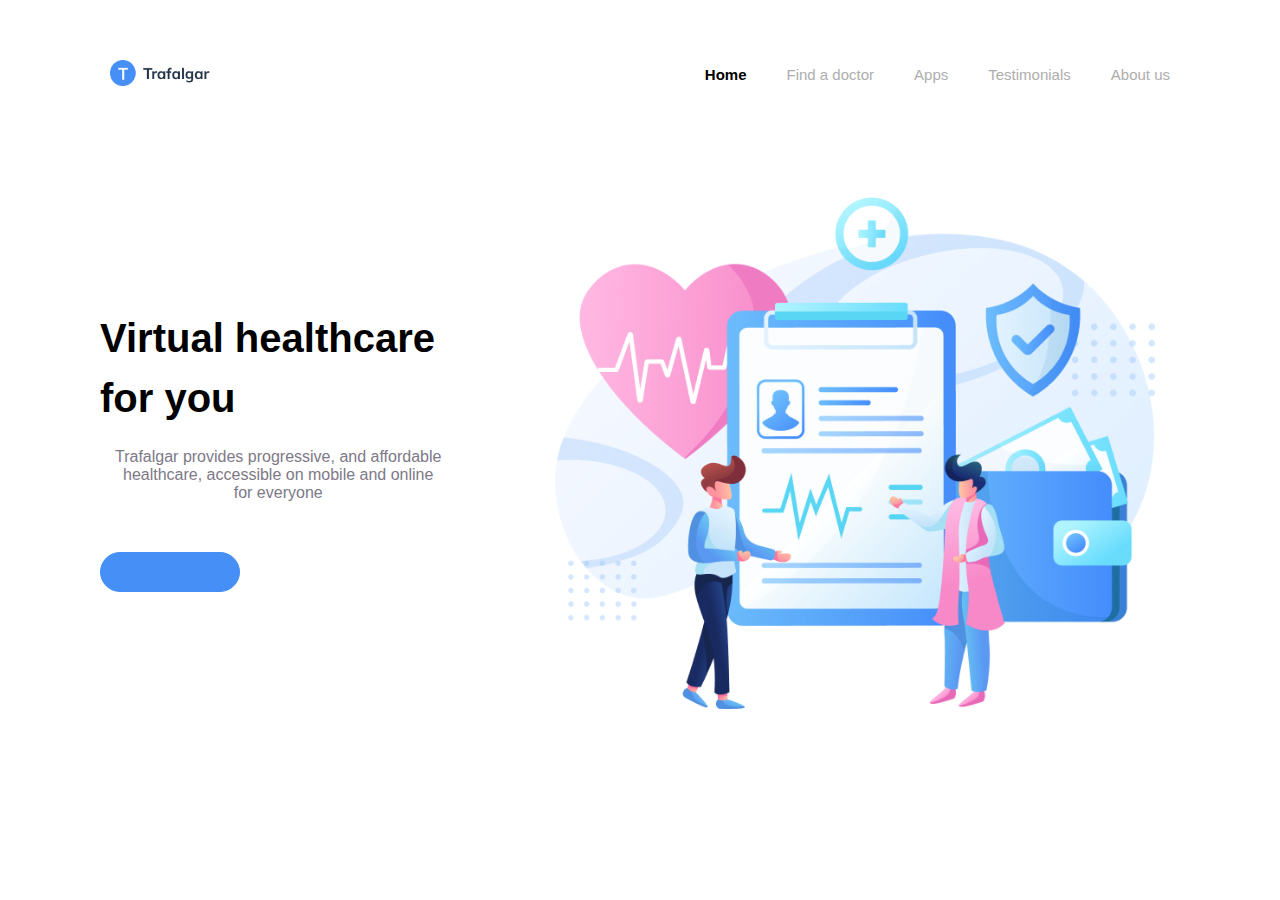
<file: amaliyot/grid.html>
<!DOCTYPE html>
<html lang="en">
  <head>
    <meta charset="UTF-8" />
    <meta http-equiv="X-UA-Compatible" content="IE=edge" />
    <meta name="viewport" content="width=device-width, initial-scale=1.0" />
    <title>Document</title>
    <style>
      * {
        margin: 0;
        padding: 0;
        box-sizing: border-box;
        font-family: sans-serif;
      }
      section {
        position: relative;
        width: 100%;
        min-height: 100vh;
        padding: 100px;
        display: flex;
        justify-content: space-between;
        align-items: center;
      }
      header {
        position: absolute;
        top: 0;
        left: 0;
        width: 100%;
        padding: 60px 110px;
        display: flex;
        justify-content: space-between;
        align-items: center;
      }
      header .logotip {
        position: relative;
        max-width: 100px;
      }
      header ul {
        position: relative;
        display: flex;
      }
      header ul li {
        list-style: none;
        font-size: 15px;
      }
      header ul li a {
        display: inline-block;
        color: rgb(173, 173, 173);
        font-weight: 400;
        margin-left: 40px;
        text-decoration: none;
      }
      header .activ {
        font-weight: 700;
        color: black;
      }
      .content {
        position: relative;
        width: 100%;
        display: 100%;
        display: flex;
        justify-content: space-between;
        align-items: center;
      }
      .content .textBox {
        position: relative;
        max-width: 600px;
      }
      .content .textBox h1 {
        color: #000;
        font-size: 2em;
        line-height: 1.5em;
      }
      .content .textBox p {
        color: #7d7987;
        padding: 10px 5px;
        margin-top: 10px;
      }
      .content .textBox a {
        display: inline-block;
        margin-top: 30px;
        padding: 10px 20px;
        background: #458ff6;
        border-radius: 55px;
        text-decoration: none;
        color: white;
      }
      .content .imgBox {
        width: 600px;
        display: flex;
        padding-right: 50px;
        justify-content: center;
      }
      .content .imgBox img {
        max-width: 600px;
      }

    </style>
    <link rel="stylesheet" href="uyishi.css" />
  </head>
  <body>
    <section class="sec">
      <header>
        <a href="#"><img src="image/logo.png" class="logotip" alt="" /></a>
        <ul>
          <li><a class="activ" href="#">Home</a></li>
          <li><a href="#">Find a doctor</a></li>
          <li><a href="#">Apps</a></li>
          <li><a href="#">Testimonials</a></li>
          <li><a href="#">About us</a></li>
        </ul>
      </header>
      <div class="content">
        <div class="textBox">
          <h1>
            Virtual healthcare <br />
            for you
          </h1>
          <p>
            Trafalgar provides progressive, and affordable <br />
            healthcare, accessible on mobile and online <br />
            for everyone
          </p>
          <a href="#">Consult today</a>
        </div>
        <div class="imgBox">
          <img src="image/illustration.png" class="trafalgar" alt="" />
        </div>
      </div>
    </section>  
  </body>
</html>
</file>
<file: amaliyot/uyishi.css>
* {
  margin: 0;
  padding: 0;
  box-sizing: border-box;
  font-family: sans-serif;
}
section {
  position: relative;
  width: 100%;
  min-height: 100vh;
  padding: 100px;
  display: flex;
  justify-content: space-between;
  align-items: center;
}
header {
  position: absolute;
  top: 0;
  left: 0;
  width: 100%;
  padding: 60px 110px;
  display: flex;
  justify-content: space-between;
  align-items: center;
}
header .logotip {
  position: relative;
  max-width: 100px;
}
header ul {
  position: relative;
  display: flex;
}
header ul li {
  list-style: none;
  font-size: 15px;
}
header ul li a {
  display: inline-block;
  color: rgb(173, 173, 173);
  font-weight: 400;
  margin-left: 40px;
  text-decoration: none;
}
header .activ {
  font-weight: 700;
  color: black;
}
.content {
  position: relative;
  width: 100%;
  display: 100%;
  display: flex;
  justify-content: space-between;
  align-items: center;
}
.content .textBox {
  position: relative;
  max-width: 600px;
}
.content .textBox h1 {
  color: #000;
  font-size: 2.5em;
  line-height: 1.5em;
}
.content .textBox p {
  color: #7d7987;
  padding: 10px 5px;
  margin-top: 10px;
  text-align: center;
  align-items: center;
  justify-content: center;
}
.content .textBox a {
  display: inline-block;
  margin-top: 30px;
  padding: 10px 20px;
  border: 1px solid #458ff6;
  border-radius: 55px;
  text-decoration: none;
  color: #458ff6;
}
.content .textBox a:hover {
  color: white;
  background: #458ff6;
  transition: 0.5s;
}
.content .imgBox {
  width: 600px;
  display: flex;
  padding-right: 50px;
  justify-content: center;
}
.content .imgBox img {
  max-width: 600px;
}

.box {
  width: 300px;
  height: 250px;
  background-color: white;
  border-radius: 10px;
  box-shadow: 0 0 10px rgb(167, 167, 167);
}
.box img {
  padding: 20px 10px;
}
h2 {
  text-align: center;
  font-size: 30px;
}
h3 {
  color: black;
  margin-top: 0px;
  margin-left: 10px;
}
p {
  color: #7d7987;
  margin-top: 0px;
  margin: 10px;
  text-align: center;
}
.content {
  gap: 30px;
}
.container {
  height: 100vh;
  display: flex;
  flex-direction: column;
  gap: 30px;
  justify-content: center;
  align-items: center;
  margin: 10px 250px;
}
#learnmore {
  display: inline-block;
  margin-top: 30px;
  padding: 10px 20px;
  border: 1px solid #458ff6;
  border-radius: 55px;
  text-decoration: none;
  color: #458ff6;
}
#learnmore:hover {
  background: #458ff6;
  color: white;
  transition: 0.5s;
}

.about {
  padding: 100px;
}

.row {
  position: relative;
  width: 100%;
  display: flex;
  justify-content: space-around;
  margin-top: 100px;
}

.row img {
  opacity: 100%;
}

.row .col50 {
  position: relative;
  width: 48%;
}

.textname {
  color: #111;
  font-weight: 300px;
  margin-top: 50px;
}
.textname p {
  padding: 20px 10px;
}
.row .col50 .imgBx {
  position: relative;
  width: 50%;
  min-height: 200px;
  margin-left: 100px;
}

.row .col50 .imgBx img {
  position: absolute;
  top: 0;
  left: 0;
  width: 50%;
  height: 50%;
}
.textBoxs .learnmore2 {
  display: inline-block;
  margin-top: 30px;
  padding: 10px 20px;
  border: 1px solid #458ff6;
  border-radius: 55px;
  text-decoration: none;
  color: #458ff6;
  margin-left: 200px;
  margin-top: 10px;
}
.textBoxs .learnmore2:hover {
  background: #458ff6;
  color: white;
  transition: 0.5s;
}
.about {
  padding: 100px;
}

.row {
  position: relative;
  width: 100%;
  display: flex;
  justify-content: space-between;
}

.row img {
  opacity: 100%;
}

.row .col50 {
  position: relative;
  width: 48%;
}

.textname {
  color: #111;

  font-weight: 300px;
}

.contactForm {
  position: relative;
  width: 100%;
  min-height: 60vh;
  padding: 100px;
  display: flex;
  justify-content: space-between;
  align-items: center;
}
.contactForm .contactForm2 {
  position: relative;
  width: 500px;
  height: 100px;
  background: red;
}

.OurBooks .content {
  display: flex;
  justify-content: center;
  flex-direction: row-reverse;
  flex-wrap: wrap;
}

.OurBooks .content .box {
  width: 1000px;
  height: 400px;
  margin-top: -200px;
  box-shadow: 0 5px 35px rgba(0, 0, 0, 0.192);
  justify-content: center;
  background: linear-gradient(#67c3f3, #5a98f2);
}

.OurBooks .content .box .imgBx {
  position: relative;
}

.OurBooks .content .box .imgBx img {
  position: absolute;
  width: 150px;
  height: 150px;
  cursor: pointer;
  border-radius: 50%;
  margin: 50px 50px;
}

.OurBooks .content .box .text {
  padding: 10px 0 10px;
}

.OurBooks .content .box .text h2 {
  font-weight: 400;
  cursor: pointer;
  color: #fff;
}
.textname {
  color: white;
}
h5 {
  position: absolute;
  color: white;
  margin-top: 100px;
  margin-left: 200px;
}

.box1 {
  width: 300px;
  height: 450px;
  background-color: white;
  border-radius: 10px;
  box-shadow: 0 0 10px rgb(167, 167, 167);
}
.box1 img {
  padding: 20px 10px;
}
h2 {
  text-align: center;
  font-size: 30px;
}
h3 {
  color: black;
  margin-top: 0px;
  margin-left: 10px;
}
p {
  color: #7d7987;
  margin-top: 0px;
  margin: 10px;
  text-align: center;
}
.content {
  gap: 30px;
}
.container {
  height: 100vh;
  display: flex;
  flex-direction: column;
  gap: 30px;
  justify-content: center;
  align-items: center;
  margin: 10px 250px;
}
#learnmore {
  display: inline-block;
  margin-top: 30px;
  padding: 10px 20px;
  border: 1px solid #458ff6;
  border-radius: 55px;
  text-decoration: none;
  color: #458ff6;
}
#learnmore:hover {
  background: #458ff6;
  color: white;
  transition: 0.5s;
}
h4 {
  text-align: center;
}
h4 a {
  text-decoration: none;
  color: #4089ed;
}
.contactForm {
  display: flex;
  background: linear-gradient(208.18deg, #67c3f3 9.05%, #5a98f2 76.74%);
  width: 200vh;
  height: 300px;
}
.contactForm img {
  margin-top: 300px;
}
b {
  justify-content: flex-end;
}
</file>
